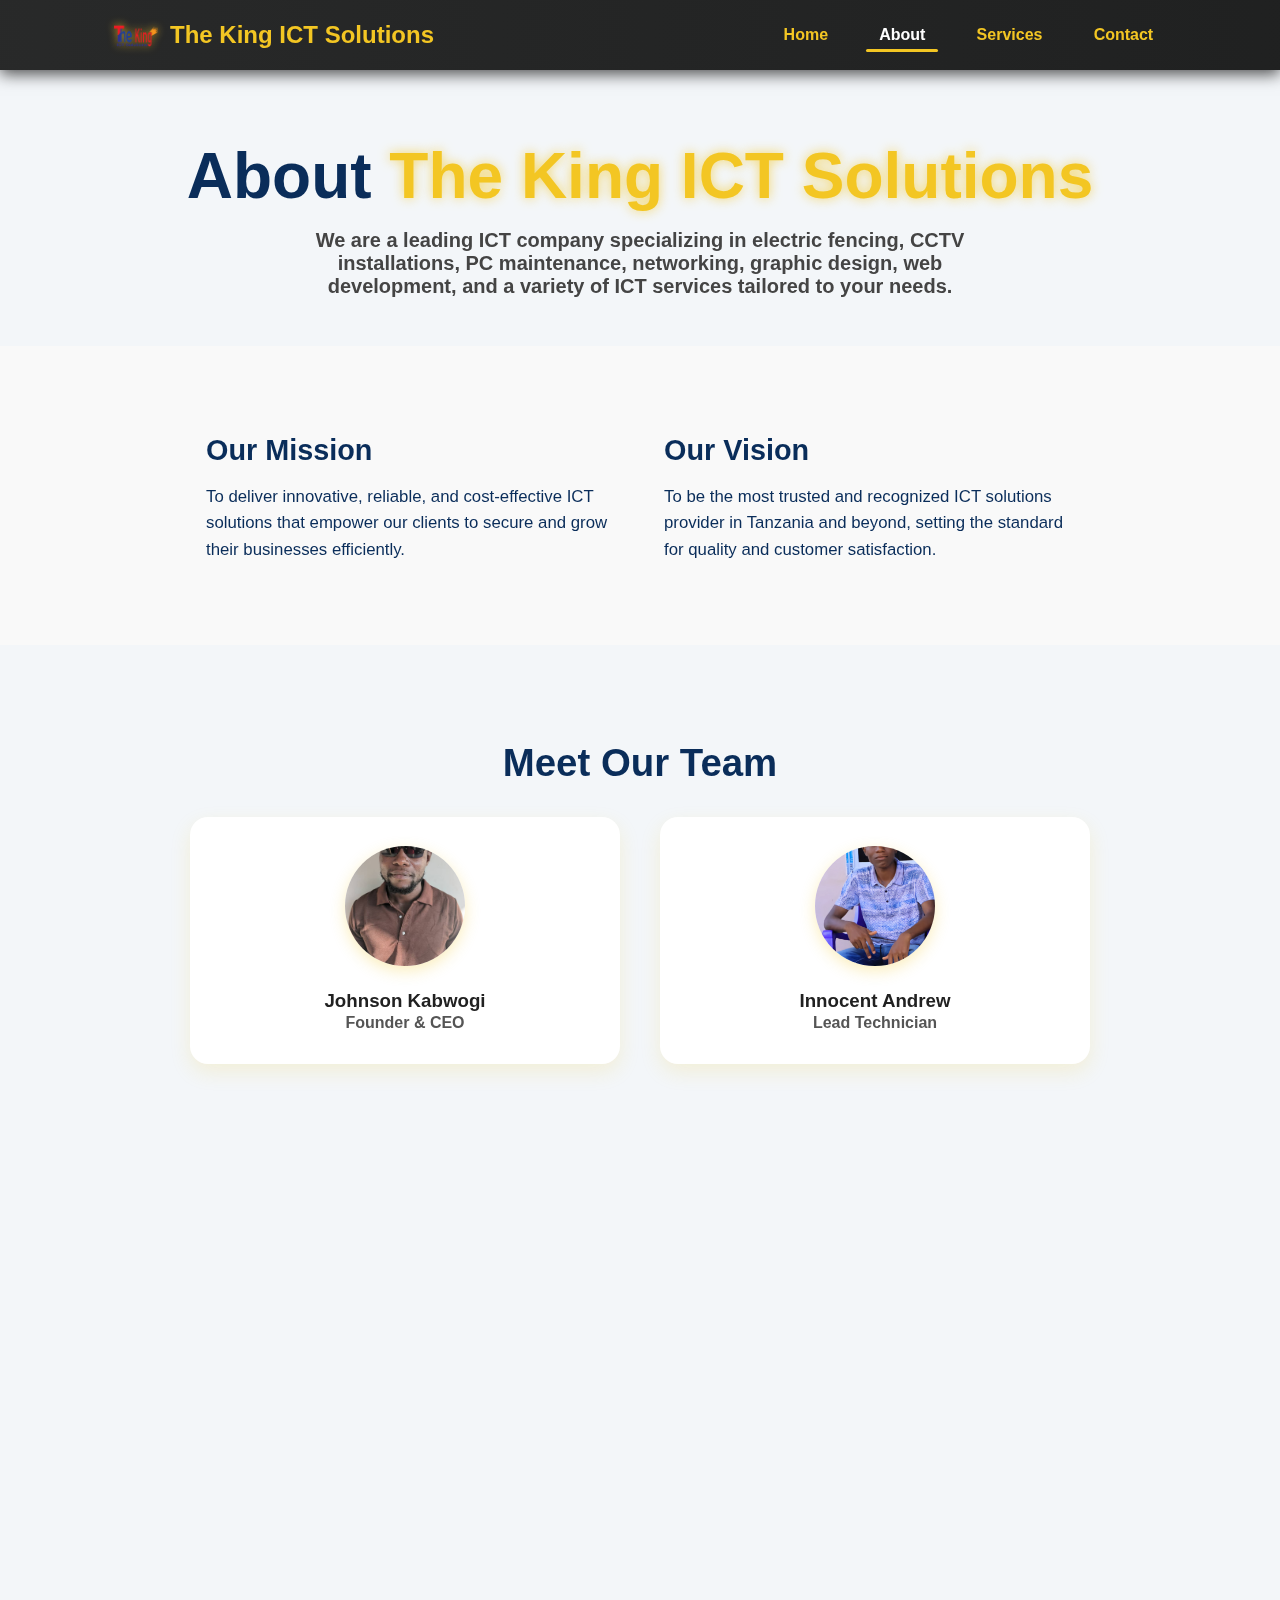
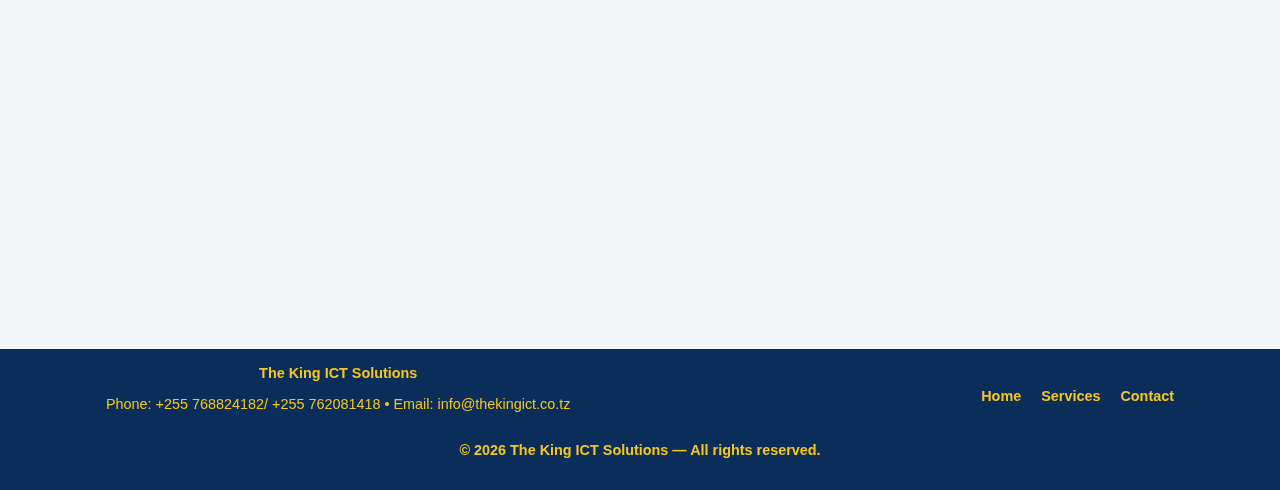
<file: about.html>
<!DOCTYPE html>
<html lang="en">
<head>
  <meta charset="UTF-8" />
  <meta name="viewport" content="width=device-width, initial-scale=1" />
  <title>About Us - The King ICT Solutions</title>
  <link rel="stylesheet" href="style.css" />
  <meta name="description" content="Learn about The King ICT Solutions, our mission, vision, and the team behind our expert ICT services." />
</head>
<body>
  <header class="site-header">
    <div class="container header-inner">
      <a href="index.html" class="brand">
        <img src="logo2.png" alt="The King ICT Solutions Logo" class="logo" />
        <span>The King ICT Solutions</span>
      </a>

      <button id="nav-toggle" class="nav-toggle" aria-label="Open navigation">☰</button>

      <nav id="main-nav" class="main-nav">
        <a href="index.html" class="nav-link">Home</a>
        <a href="about.html" class="nav-link active">About</a>
        <a href="services.html" class="nav-link">Services</a>
        <a href="contact.html" class="nav-link">Contact</a>
      </nav>
    </div>
  </header>

  <main>
    <section class="about-hero fade-in">
      <div class="container">
        <h1>About <span class="highlight">The King ICT Solutions</span></h1>
        <p class="lead">
          We are a leading ICT company specializing in electric fencing, CCTV installations, PC maintenance, networking, graphic design, web development, and a variety of ICT services tailored to your needs.
        </p>
      </div>
    </section>

    <section class="mission-vision fade-in">
      <div class="container grid-2">
        <article>
          <h2>Our Mission</h2>
          <p>
            To deliver innovative, reliable, and cost-effective ICT solutions that empower our clients to secure and grow their businesses efficiently.
          </p>
        </article>

        <article>
          <h2>Our Vision</h2>
          <p>
            To be the most trusted and recognized ICT solutions provider in Tanzania and beyond, setting the standard for quality and customer satisfaction.
          </p>
        </article>
      </div>
    </section>

    <section class="team fade-in">
      <div class="container">
        <h2>Meet Our Team</h2>
        <div class="team-grid">
          <div class="team-member">
            <img src="johnson.jpg" alt="CEO - johnson Kabwogi" />
            <h3>Johnson Kabwogi</h3>
            <p>Founder & CEO</p>
          </div>
          <div class="team-member">
            <img src="me.jpg" alt="Lead Technician - Innocent Andrew" />
            <h3>Innocent Andrew</h3>
            <p>Lead Technician</p>
          </div>
          <!-- <div class="team-member">
            <img src="images/team3.jpg" alt="Creative Director - Mike Brown" />
            <h3>Mike Brown</h3>
            <p>Creative Director</p>
          </div> -->
        </div>
      </div>
    </section>
 <section class="location-map fade-in">
  <div class="container">
    <h2>Our Location</h2>
    <p>Find us at Mdaula, Chalinze, Pwani Region.</p>
    <div class="map-container">
      <iframe
        src="https://maps.google.com/maps?q=-6.634124006708927,38.24280560519312&z=15&output=embed"
        width="100%"
        height="400"
        style="border:0;"
        allowfullscreen=""
        loading="lazy"
        referrerpolicy="no-referrer-when-downgrade"
      ></iframe>
    </div>
  </div>
</section>


    <section class="contact-cta fade-in">
      <div class="container contact-cta-inner">
        <h3>Want to know more or get a free consultation?</h3>
        <p>Contact us today and let's discuss how we can help your business grow.</p>
        <a href="contact.html" class="btn primary">Contact Us</a>
      </div>
    </section>
  </main>

  <footer class="site-footer">
    <div class="container footer-inner">
      <div>
        <strong>The King ICT Solutions</strong>
        <p>Phone: +255 768824182/ +255 762081418 • Email: info@thekingict.co.tz</p>
      </div>
      <nav class="footer-nav">
        <a href="index.html">Home</a>
        <a href="services.html">Services</a>
        <a href="contact.html">Contact</a>
      </nav>
    </div>
    <div class="copyright">
      &copy; <span id="year"></span> The King ICT Solutions — All rights reserved.
    </div>
  </footer>

  <script src="script.js"></script>
</body>
</html>
</file>
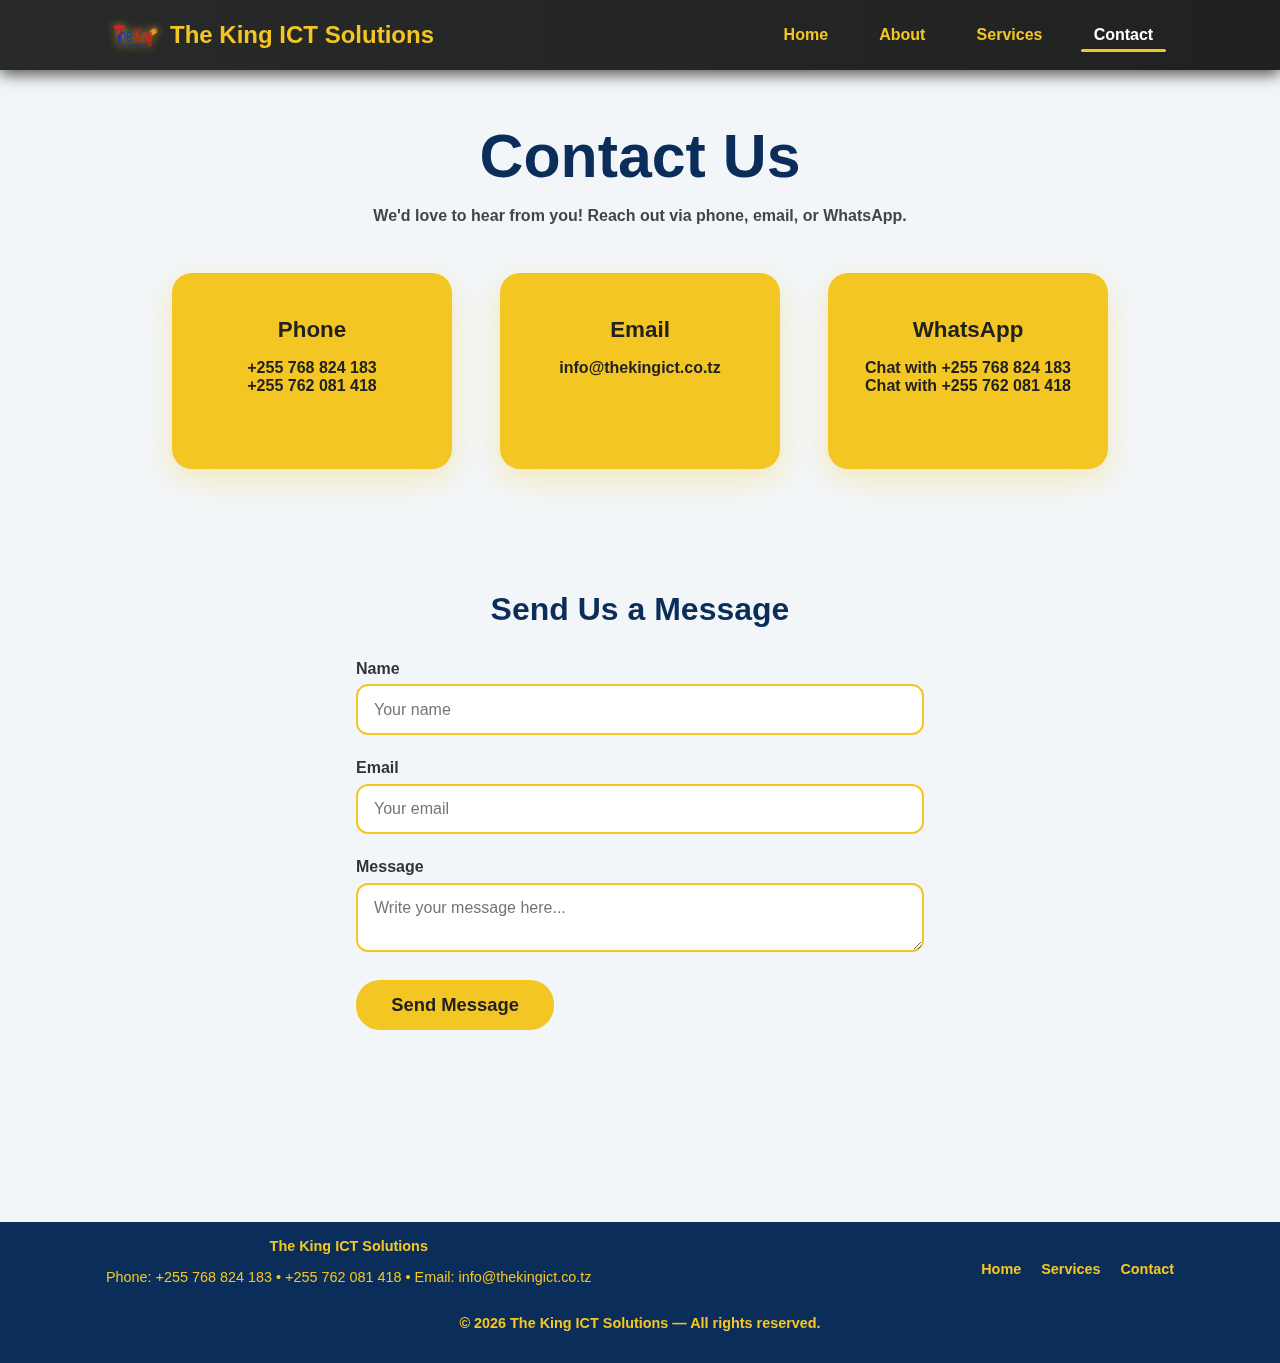
<file: contact.html>
<!DOCTYPE html>
<html lang="en">
<head>
  <meta charset="UTF-8" />
  <meta name="viewport" content="width=device-width, initial-scale=1" />
  <title>Contact Us - The King ICT Solutions</title>
  <link rel="stylesheet" href="style.css" />
  <meta name="description" content="Contact The King ICT Solutions via phone, email, or WhatsApp. We're here to assist you with all your ICT needs." />
</head>
<script src="https://cdn.emailjs.com/sdk/3.2.0/email.min.js"></script>
<script>
  (function() {
    emailjs.init('service_4vmagp4'); // badilisha na user ID yako
  })();

  window.onload = function() {
    document.getElementById('contact-form').addEventListener('submit', function(event) {
      event.preventDefault();

      emailjs.sendForm('YOUR_SERVICE_ID', 'YOUR_TEMPLATE_ID', this)
        .then(function() {
          alert('Message sent successfully!');
          document.getElementById('contact-form').reset();
        }, function(error) {
          alert('Failed to send message, please try again later.');
          console.error('FAILED...', error);
        });
    });
  };
</script>

<body>
  <header class="site-header">
    <div class="container header-inner">
      <a href="index.html" class="brand">
        <img src="logo2.png" alt="The King ICT Solutions Logo" class="logo" />
        <span>The King ICT Solutions</span>
      </a>

      <button id="nav-toggle" class="nav-toggle" aria-label="Open navigation">☰</button>

      <nav id="main-nav" class="main-nav">
        <a href="index.html" class="nav-link">Home</a>
        <a href="about.html" class="nav-link">About</a>
        <a href="services.html" class="nav-link">Services</a>
        <a href="contact.html" class="nav-link active">Contact</a>
      </nav>
    </div>
  </header>

  <main>
    <section class="contact-info fade-in">
      <div class="container">
        <h1>Contact Us</h1>
        <p>We'd love to hear from you! Reach out via phone, email, or WhatsApp.</p>

        <div class="contact-methods">
          <div class="contact-item">
            <h2>Phone</h2>
            <p>
              <a href="tel:+255768824182">+255 768 824 183</a><br />
              <a href="tel:+255762081418">+255 762 081 418</a>
            </p>
          </div>

          <div class="contact-item">
            <h2>Email</h2>
            <p><a href="mailto:info@thekingict.co.tz">info@thekingict.co.tz</a></p>
          </div>

          <div class="contact-item">
            <h2>WhatsApp</h2>
            <p>
              <a
                href="https://wa.me/255768824183?text=Hello%20The%20King%20ICT%20Solutions%2C%20I%20would%20like%20to%20inquire%20about%20your%20services."
                target="_blank"
                rel="noopener noreferrer"
                >Chat with +255 768 824 183</a
              ><br />
              <a
                href="https://wa.me/255762081418?text=Hello%20The%20King%20ICT%20Solutions%2C%20I%20would%20like%20to%20inquire%20about%20your%20services."
                target="_blank"
                rel="noopener noreferrer"
                >Chat with +255 762 081 418</a
              >
            </p>
          </div>
        </div>
      </div>
    </section>

    <section class="contact-form fade-in">
      <div class="container">
        <h2>Send Us a Message</h2>
        <form id="contact-form" class="form">
  <label for="name">Name</label>
  <input type="text" id="name" name="user_name" required placeholder="Your name" />

  <label for="email">Email</label>
  <input type="email" id="email" name="user_email" required placeholder="Your email" />

  <label for="message">Message</label>
  <textarea id="message" name="message" required placeholder="Write your message here..."></textarea>

  <button type="submit" class="btn primary">Send Message</button>
</form>

      </div>
    </section>
  </main>

  <footer class="site-footer">
    <div class="container footer-inner">
      <div>
        <strong>The King ICT Solutions</strong>
        <p>Phone: +255 768 824 183 • +255 762 081 418 • Email: info@thekingict.co.tz</p>
      </div>
      <nav class="footer-nav">
        <a href="index.html">Home</a>
        <a href="services.html">Services</a>
        <a href="contact.html">Contact</a>
      </nav>
    </div>
    <div class="copyright">
      &copy; <span id="year"></span> The King ICT Solutions — All rights reserved.
    </div>
  </footer>

  <script src="script.js"></script>
</body>
</html>
</file>
<file: style.css>
/* Reset & basics */
* {
  box-sizing: border-box;
}
body, html {
  margin: 0;
  padding: 0;
  font-family: 'Segoe UI', Tahoma, Geneva, Verdana, sans-serif;
  background: #f3f6f9;
  color: #1a1a1a;
  scroll-behavior: smooth;
}

.container {
  max-width: 1100px;
  margin: 0 auto;
  padding: 0 1rem;
}



/* HEADER STYLING */
.site-header {
  position: fixed;
  top: 0;
  width: 100%;
  background: linear-gradient(90deg, #1a1a1aee, #111111ee);
  color: #f3c623; /* gold */
  box-shadow: 0 4px 15px rgba(0,0,0,0.7);
  z-index: 9999;
  backdrop-filter: saturate(180%) blur(12px);
  -webkit-backdrop-filter: saturate(180%) blur(12px);
}

.header-inner {
  max-width: 1100px;
  margin: 0 auto;
  padding: 0.8rem 1.5rem;
  display: flex;
  align-items: center;
  justify-content: space-between;
  gap: 1rem;
}

.brand {
  display: flex;
  align-items: center;
  gap: 0.75rem;
  font-weight: 900;
  font-size: 1.5rem;
  font-family: 'Segoe UI Black', 'Arial Black', Arial, sans-serif;
  user-select: none;
  cursor: pointer;
  text-decoration: none;
  color: #f3c623; /* gold */
  transition: color 0.3s ease;
}

.brand:hover {
  color: #fff4b8;
}

.brand .logo {
  height: 44px;
  width: 44px;
  object-fit: contain;
  filter: drop-shadow(0 0 4px #f3c623cc);
  transition: transform 0.3s ease;
}

.brand:hover .logo {
  transform: scale(1.1);
}

.main-nav {
  display: flex;
  gap: 1.6rem;
  font-weight: 700;
  font-size: 1rem;
  align-items: center;
}

.main-nav .nav-link {
  text-decoration: none;
  color: #f3c623;
  padding: 0.5rem 0.8rem;
  border-radius: 8px;
  position: relative;
  transition: color 0.3s ease;
  user-select: none;
}

.main-nav .nav-link::after {
  content: '';
  position: absolute;
  width: 0%;
  height: 3px;
  bottom: 0;
  left: 0;
  background: #f3c623;
  transition: width 0.3s ease;
  border-radius: 4px;
}

.main-nav .nav-link:hover,
.main-nav .nav-link.active {
  color: #fff;
}

.main-nav .nav-link:hover::after,
.main-nav .nav-link.active::after {
  width: 100%;
}

/* Hamburger button */
.nav-toggle {
  display: none;
  background: transparent;
  border: none;
  font-size: 2.2rem;
  color: #f3c623;
  cursor: pointer;
  user-select: none;
  transition: color 0.3s ease;
}

.nav-toggle:hover {
  color: #fff4b8;
}

/* Responsive for smaller screens */
@media (max-width: 700px) {
  .nav-toggle {
    display: block;
  }
  .main-nav {
    position: fixed;
    top: 60px;
    right: 1rem;
    background: #1a1a1aee;
    border-radius: 12px;
    padding: 1.2rem 1.6rem;
    flex-direction: column;
    gap: 1.4rem;
    box-shadow: 0 0 20px #f3c623cc;
    display: none;
    width: 220px;
  }
  .main-nav.open {
    display: flex;
  }
  .main-nav .nav-link {
    font-size: 1.1rem;
  }
}










/* Hero */
.hero {
    background-image: url(logo.png) ;
    
    
  position: relative;
  height: 90vh;
  min-height: 480px;
  display: flex;
  align-items: center;
  justify-content: center;
  color: #fff;
  overflow: hidden;
}

.hero-video {
  position: absolute;
  top: 0;
  left: 0;
  width: 100%;
  height: 100%;
  object-fit: cover;
  z-index: -2;
  filter: brightness(0.5);
}

.hero-overlay {
  position: absolute;
  inset: 0;
  background: linear-gradient(180deg, rgba(0, 0, 0, 0.65) 30%, rgba(0,0,0,0.3) 70%);
  z-index: -1;
}

.hero-inner {
  text-align: center;
  max-width: 700px;
  padding: 0 1rem;
  animation: fadeInUp 1s ease forwards;
  opacity: 0;
}

.hero-title {
  font-size: clamp(2.5rem, 6vw, 4rem);
  margin-bottom: 0.3rem;
  font-weight: 900;
  text-shadow: 0 2px 8px rgba(0, 0, 0, 0.7);
}

.hero-title .highlight {
  color: #f3c623; /* gold */
  text-shadow: 0 0 10px #f3c623;
}

.hero-subtitle {
  font-size: 1.25rem;
  margin-bottom: 1.6rem;
  font-weight: 500;
  text-shadow: 0 1px 4px rgba(0,0,0,0.5);
}

.hero-cta {
  display: flex;
  justify-content: center;
  gap: 1rem;
  flex-wrap: wrap;
}

.btn {
  display: inline-block;
  padding: 0.7rem 1.5rem;
  border-radius: 30px;
  font-weight: 700;
  text-decoration: none;
  cursor: pointer;
  transition: all 0.3s ease;
  border: 2px solid transparent;
  user-select: none;
}

.btn.primary {
  background-color: #f3c623;
  color: #0a2d5a;
  border-color: #f3c623;
}

.btn.primary:hover {
  background-color: #d1aa1f;
  border-color: #d1aa1f;
  color: #fff;
}

.btn.outline {
  background-color: transparent;
  color: #f3c623;
  border-color: #f3c623;
}

.btn.outline:hover {
  background-color: #f3c623;
  color: #0a2d5a;
}

/* Services Preview */
.services-preview {
  padding: 4rem 0 3rem;
  background: #fff;
  text-align: center;
}


.service-img {
  width: 100%;
  height: 160px;
  object-fit: cover;
  border-radius: 16px;
  margin-bottom: 1rem;
  box-shadow: 0 8px 20px rgb(243 198 35 / 0.25);
  transition: transform 0.3s ease;
}

.service-card:hover .service-img {
  transform: scale(1.05);
}


.services-preview h2 {
  font-size: 2.5rem;
  margin-bottom: 0.2rem;
  color: #0a2d5a;
  font-weight: 800;
}

.services-preview .lead {
  color: #4a4a4a;
  margin-bottom: 2rem;
  font-size: 1.1rem;
  font-weight: 500;
}

.services-grid {
  display: grid;
  grid-template-columns: repeat(auto-fit,minmax(240px,1fr));
  gap: 2rem;
  max-width: 900px;
  margin: 0 auto;
}

.service-card {
  background: #f9f9f9;
  border-radius: 18px;
  padding: 2rem 1.5rem;
  box-shadow: 0 8px 15px rgb(243 198 35 / 0.2);
  transition: transform 0.3s ease, box-shadow 0.3s ease;
  cursor: default;
}

.service-card:hover {
  box-shadow: 0 15px 30px rgb(243 198 35 / 0.4);
  transform: translateY(-8px);
}

.service-card .icon {
  font-size: 2.8rem;
  margin-bottom: 1rem;
  color: #f3c623;
}

/* Stats Section */
.stats {
  background: #0a2d5a;
  color: #f3c623;
  padding: 3rem 0;
  text-align: center;
}

.stats-inner {
  display: flex;
  justify-content: center;
  gap: 4rem;
  flex-wrap: wrap;
  max-width: 700px;
  margin: 0 auto;
}

.stat {
  font-weight: 700;
}

.stat strong {
  font-size: 3.5rem;
  display: block;
  margin-bottom: 0.2rem;
  font-family: 'Segoe UI Black', sans-serif;
}

.stat span {
  font-size: 1.2rem;
  letter-spacing: 0.05em;
}

/* Contact CTA */
.contact-cta {
  background: #fff;
  padding: 3rem 1rem;
  text-align: center;
}

.contact-cta-inner {
  max-width: 600px;
  margin: 0 auto;
}

.contact-cta h3 {
  font-size: 2rem;
  margin-bottom: 0.5rem;
  color: #0a2d5a;
  font-weight: 900;
}

.contact-cta p {
  font-size: 1.1rem;
  margin-bottom: 1.5rem;
  color: #444;
}

/* Footer */
.site-footer {
  background: #0a2d5a;
  color: #f3c623;
  padding: 1rem 1rem 2rem;
  font-size: 0.9rem;
  text-align: center;
}

.footer-inner {
  display: flex;
  justify-content: space-between;
  max-width: 1100px;
  margin: 0 auto 1rem;
  flex-wrap: wrap;
  gap: 1rem;
  align-items: center;
}

.footer-nav a {
  color: #f3c623;
  text-decoration: none;
  margin-left: 1rem;
  font-weight: 600;
  transition: color 0.3s ease;
}

.footer-nav a:hover {
  color: #fff;
}

.copyright {
  font-weight: 600;
}

/* Animations */
.fade-in {
  opacity: 0;
  transform: translateY(30px);
  transition: opacity 0.8s ease, transform 0.8s ease;
}

.fade-in.visible {
  opacity: 1;
  transform: translateY(0);
}

@keyframes fadeInUp {
  from {
    opacity: 0;
    transform: translateY(30px);
  }
  to {
    opacity: 1;
    transform: translateY(0);
  }
}

/* Responsive */
@media (max-width: 900px) {
  .header-inner {
    padding: 0.75rem 0.5rem;
  }
  .stats-inner {
    flex-direction: column;
    gap: 1.5rem;
  }
}

@media (max-width: 600px) {
  .nav-toggle {
    display: block;
  }

  .main-nav {
    position: fixed;
    top: 60px;
    right: 1rem;
    background: #0a2d5a;
    border-radius: 8px;
    padding: 1rem 1.5rem;
    display: none;
    flex-direction: column;
    gap: 1rem;
    box-shadow: 0 0 12px #f3c623cc;
  }

  .main-nav.open {
    display: flex;
  }

  .main-nav .nav-link {
    color: #f3c623;
    font-weight: 700;
    padding: 0.8rem 1.2rem;
    border-radius: 10px;
  }

  .main-nav .nav-link:hover,
  .main-nav .nav-link.active {
    background: #f3c623;
    color: #0a2d5a;
  }
}


/* About Page Specific Styles */

.about-hero {
  padding: 6rem 0 3rem;
  text-align: center;
  color: #0a2d5a;
}

.about-hero h1 {
  font-size: clamp(2.8rem, 6vw, 4rem);
  font-weight: 900;
  margin-bottom: 1rem;
}

.about-hero .highlight {
  color: #f3c623; /* gold */
  text-shadow: 0 0 12px #f3c623aa;
}

.about-hero .lead {
  font-size: 1.25rem;
  max-width: 720px;
  margin: 0 auto;
  font-weight: 600;
  color: #444;
}

.mission-vision {
  padding: 4rem 0;
  background: #f9f9f9;
  color: #0a2d5a;
}

.grid-2 {
  display: grid;
  grid-template-columns: repeat(auto-fit, minmax(320px, 1fr));
  gap: 3rem;
  max-width: 900px;
  margin: 0 auto;
}

.mission-vision h2 {
  font-size: 1.8rem;
  margin-bottom: 0.7rem;
  font-weight: 800;
}

.mission-vision p {
  font-size: 1.05rem;
  line-height: 1.6;
  font-weight: 500;
}

.team {
  padding: 4rem 0;
  text-align: center;
  color: #0a2d5a;
}

.team h2 {
  font-size: 2.4rem;
  margin-bottom: 2rem;
  font-weight: 900;
}

.team-grid {
  display: grid;
  grid-template-columns: repeat(auto-fit,minmax(220px,1fr));
  gap: 2.5rem;
  max-width: 900px;
  margin: 0 auto;
}

.team-member {
  background: #fff;
  padding: 1.8rem 1rem 2rem;
  border-radius: 18px;
  box-shadow: 0 8px 20px rgb(243 198 35 / 0.15);
  transition: transform 0.3s ease;
  cursor: default;
}

.team-member:hover {
  transform: translateY(-10px);
  box-shadow: 0 15px 30px rgb(243 198 35 / 0.3);
}

.team-member img {
  width: 120px;
  height: 120px;
  border-radius: 50%;
  object-fit: cover;
  margin-bottom: 1rem;
  box-shadow: 0 5px 15px rgb(243 198 35 / 0.3);
}

.team-member h3 {
  margin: 0.3rem 0 0.1rem;
  font-weight: 700;
  color: #212121;
}

.team-member p {
  margin: 0;
  font-weight: 600;
  color: #555;
}

/* Reuse contact-cta styles from homepage */
.contact-info {
  padding: 5rem 0 3rem;
  text-align: center;
  color: #0a2d5a;
}

.contact-info h1 {
  font-size: clamp(2.5rem, 6vw, 3.8rem);
  font-weight: 900;
  margin-bottom: 0.7rem;
}

.contact-info p {
  font-weight: 600;
  color: #444;
  margin-bottom: 3rem;
}

.contact-methods {
  display: flex;
  flex-wrap: wrap;
  justify-content: center;
  gap: 3rem;
}

.contact-item {
  background: #f3c623;
  color: #212121;
  padding: 1.6rem 2rem;
  border-radius: 20px;
  width: 280px;
  box-shadow: 0 10px 30px rgb(243 198 35 / 0.3);
  transition: transform 0.3s ease;
}

.contact-item:hover {
  transform: translateY(-8px);
}

.contact-item h2 {
  font-weight: 900;
  margin-bottom: 0.8rem;
  font-size: 1.4rem;
}

.contact-item a {
  color: #212121;
  font-weight: 700;
  text-decoration: none;
  word-break: break-word;
}

.contact-item a:hover {
  text-decoration: underline;
}

.contact-form {
  padding: 3rem 0 6rem;
  max-width: 600px;
  margin: 0 auto 6rem;
}

.contact-form h2 {
  font-size: 2rem;
  font-weight: 900;
  text-align: center;
  margin-bottom: 2rem;
  color: #0a2d5a;
}

.form label {
  display: block;
  margin-bottom: 0.4rem;
  font-weight: 700;
  color: #333;
}

.form input,
.form textarea {
  width: 100%;
  padding: 0.9rem 1rem;
  margin-bottom: 1.5rem;
  border-radius: 12px;
  border: 2px solid #f3c623;
  font-size: 1rem;
  font-family: inherit;
  resize: vertical;
  transition: border-color 0.3s ease;
}

.form input:focus,
.form textarea:focus {
  border-color: #0a2d5a;
  outline: none;
}

.btn.primary {
  background: #f3c623;
  color: #212121;
  font-weight: 900;
  padding: 0.9rem 2.2rem;
  font-size: 1.15rem;
  border: none;
  border-radius: 24px;
  cursor: pointer;
  transition: background-color 0.3s ease;
  user-select: none;
}

.btn.primary:hover {
  background-color: #d6b41f;
}

/* Responsive */
@media (max-width: 720px) {
  .contact-methods {
    flex-direction: column;
    align-items: center;
  }
  .contact-item {
    width: 90%;
  }
}
</file>
